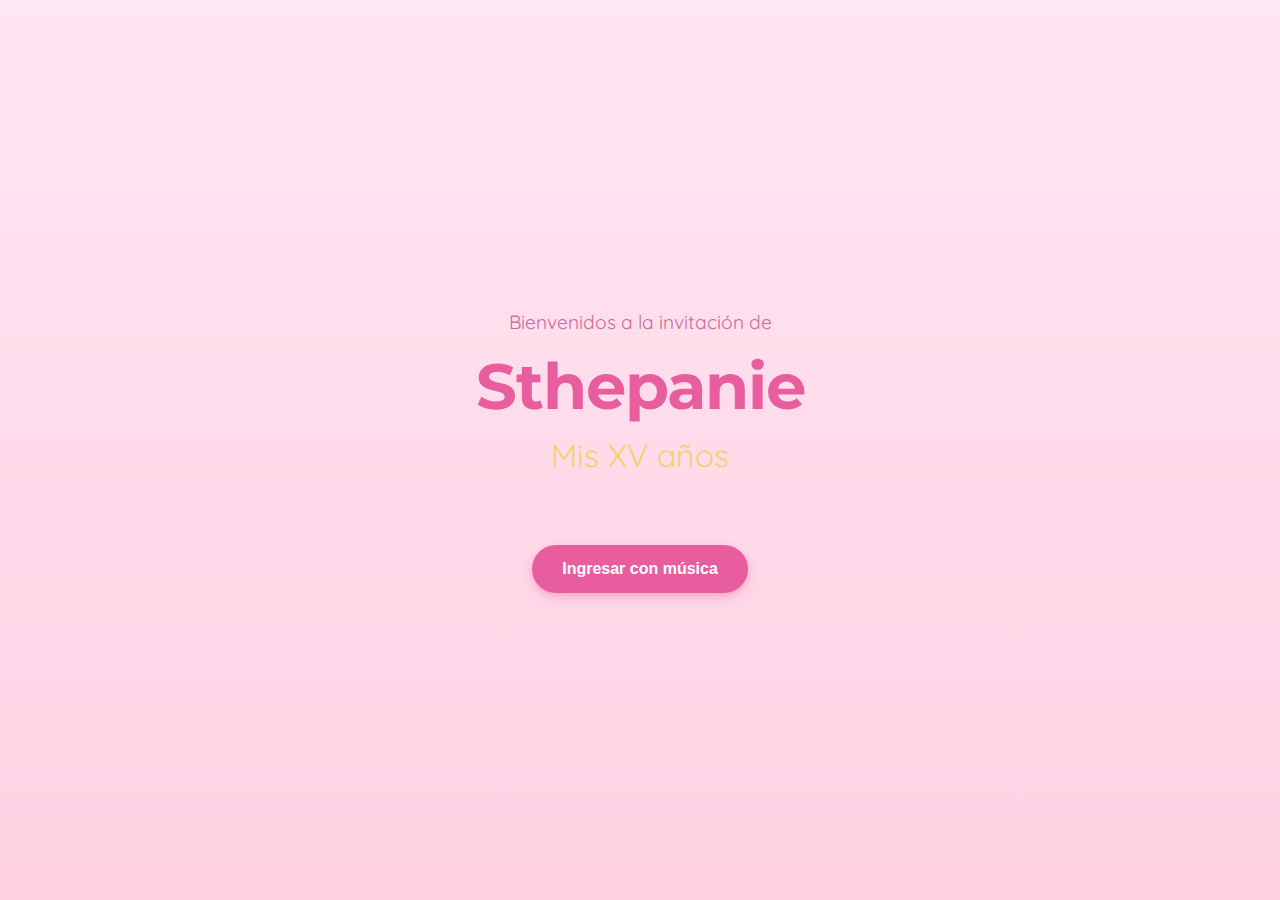
<file: index.html>
<!DOCTYPE html>
<html lang="es">
<head>
    <meta charset="UTF-8">
    <meta name="viewport" content="width=device-width, initial-scale=1.0">
    <title>Invitación Sthepanie - Bienvenida</title>
    <link rel="stylesheet" href="style.css">
</head>
<body>

    <div class="container">
        <p class="welcome-text">Bienvenidos a la invitación de</p>
        
        <h1>Sthepanie</h1>
        
        <h2>Mis XV años</h2>

        <br>
       

        <div class="button-container">
            <button class="btn" onclick="ingresar(true)">Ingresar con música</button>
          
        </div>
    </div>

    <script src="script.js"></script>
</body>
</html>
</file>
<file: style.css>
/* style.css */

/* Importamos fuentes bonitas de Google Fonts (Quicksand y Great Vibes o similar) */
@import url('https://fonts.googleapis.com/css2?family=Montserrat:wght@300;400;700&family=Quicksand:wght@400;700&display=swap');

:root {
    --color-primary: #e85d9e; /* Rosa fuerte del nombre */
    --color-secondary: #f4d06f; /* Dorado de "Mis XV años" */
    --color-text: #d65a92; /* Texto general */
    --bg-gradient-start: #ffe6f2; /* Rosa muy claro */
    --bg-gradient-end: #ffd1e3; /* Rosa un poco más oscuro */
    --white: #ffffff;
}

* {
    margin: 0;
    padding: 0;
    box-sizing: border-box;
}

body {
    font-family: 'Quicksand', sans-serif;
    background: linear-gradient(180deg, var(--bg-gradient-start) 0%, var(--bg-gradient-end) 100%);
    min-height: 100vh;
    display: flex;
    justify-content: center;
    align-items: center;
    text-align: center;
    color: var(--color-text);
    padding: 20px;
}

.container {
    max-width: 500px;
    width: 100%;
    animation: fadeIn 1.5s ease-in-out;
}

/* Tipografía */
h1 {
    font-family: 'Montserrat', sans-serif;
    font-size: 4rem;
    font-weight: 700;
    color: var(--color-primary);
    margin: 10px 0;
    letter-spacing: -1px;
}

h2 {
    font-family: 'Quicksand', sans-serif;
    font-size: 2rem;
    font-weight: 400;
    color: var(--color-secondary);
    margin-bottom: 20px;
}

p {
    font-size: 1.1rem;
    line-height: 1.6;
    margin-bottom: 15px;
    color: #cc6b96;
}

.welcome-text {
    font-size: 1.2rem;
    margin-bottom: 5px;
}

.date {
    font-size: 0.9rem;
    margin-bottom: 5px;
    letter-spacing: 2px;
}

/* Imagen de la Quinceañera */
.photo-frame {
    margin: 30px auto;
    width: 100%;
    max-width: 350px;
    height: auto;
    border-radius: 20px;
    overflow: hidden;
    box-shadow: 0 10px 20px rgba(232, 93, 158, 0.3);
}

.photo-frame img {
    width: 100%;
    height: auto;
    display: block;
}

/* Botones */
.button-container {
    display: flex;
    justify-content: center;
    gap: 15px;
    margin-top: 30px;
    flex-wrap: wrap;
}

.btn {
    background-color: var(--color-primary);
    color: var(--white);
    border: none;
    padding: 15px 30px;
    border-radius: 50px;
    font-size: 1rem;
    font-weight: 700;
    cursor: pointer;
    text-decoration: none;
    transition: transform 0.2s, box-shadow 0.2s;
    box-shadow: 0 4px 10px rgba(232, 93, 158, 0.4);
}

.btn:hover {
    transform: translateY(-2px);
    box-shadow: 0 6px 15px rgba(232, 93, 158, 0.6);
}

.footer-quote {
    font-style: italic;
    margin-top: 30px;
    font-size: 1rem;
    color: #c06c8f;
}

/* Animación de entrada suave */
@keyframes fadeIn {
    from { opacity: 0; transform: translateY(20px); }
    to { opacity: 1; transform: translateY(0); }
}
</file>
